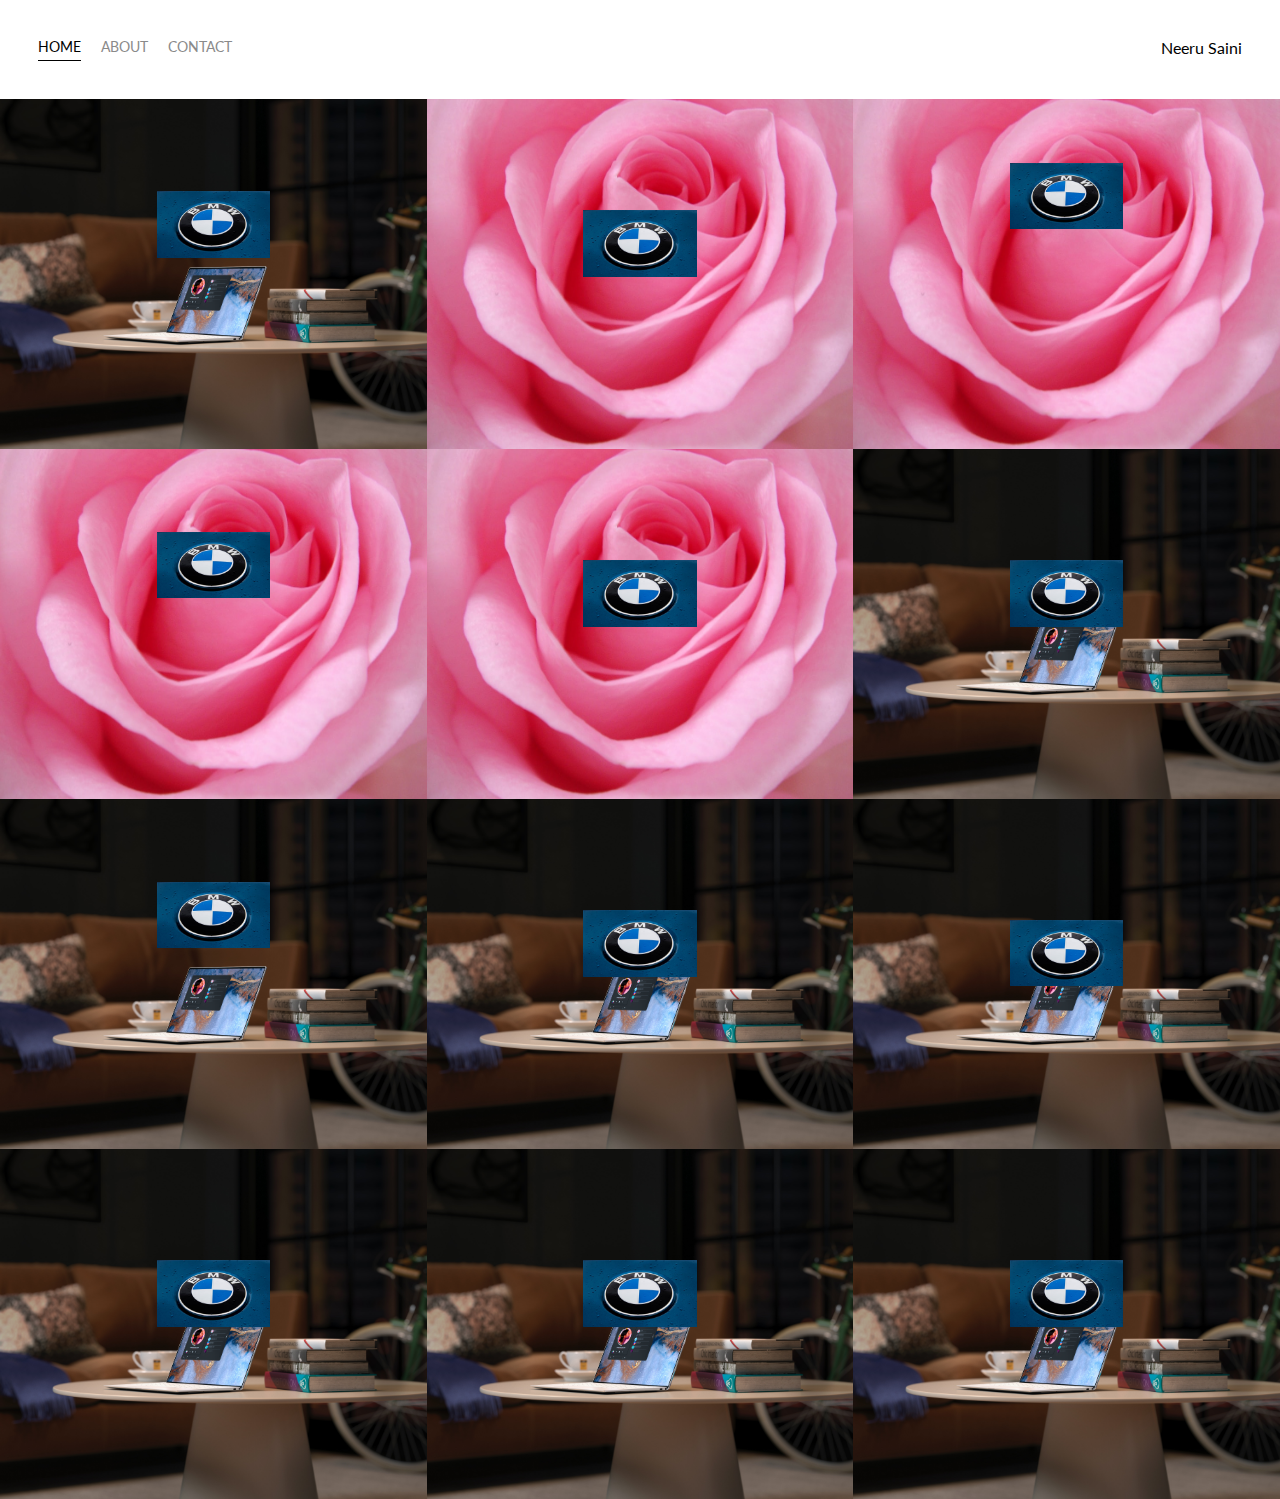
<file: index.html>
<!DOCTYPE html>
<html lang='en'>

<head>
    <meta charset='UTF-8'>
     <title>Portfolio Homepage - Neeru Saini</title>
    <link href="https://fonts.googleapis.com/css?family=Lato" rel="stylesheet">
    <link rel="stylesheet" href="style.css">
</head>

<body>
    <div class="container">
        <div class="nav-wrapper">
            <div class="left-side">
                <div class="nav-link-wrapper active-nav-link">
                    <a href="index.html">Home</a>
                </div>
                <div class="nav-link-wrapper">
                    <a href="about.html">About</a>
                </div>

                <div class="nav-link-wrapper">
                    <a href="contact.html">Contact</a>
                </div>
            </div>

            <div class="right-side">
                <div class="brand">
                    Neeru Saini
                </div>
            </div>
        </div>
        <div class="content-wrapper">
            <div class="portfolio-items-wrapper">
                <div class="portfolio-item-wrapper">
                    <div class="portfolio-img-background" style="background-image:url(images/portfolio1.jpg)"></div>
                    <div class="img-text-wrapper">
                        <div class="logo-wrapper">
                            <img src="images/yes.png" alt="">
                        </div>
                        <div class="subtitle">I built the Quip Ecommerce platform, named a Top 25 Invention by Time Magazine in 2016.</div>
                    </div>
                </div>
                <div class="portfolio-item-wrapper">
                    <div class="portfolio-img-background" style="background-image:url(images/portfolio.jpg)"></div>
                    <div class="img-text-wrapper">
                        <div class="logo-wrapper">
                            <img src="images/yes.png" alt="">
                        </div>
                        <div class="subtitle">Coding bootcamp and learning management system.</div>
                    </div>
                </div>
                <div class="portfolio-item-wrapper">
                    <div class="portfolio-img-background" style="background-image:url(images/portfolio.jpg)"></div>
                    <div class="img-text-wrapper">
                        <div class="logo-wrapper">
                            <img src="images/yes.png" alt="">
                        </div>
                        <div class="subtitle">Eventbrite is the leading event management platform on the web with millions of individuals utilizing their applications to find, register or, and management events in numerous industries.</div>
                    </div>
                </div>
                <div class="portfolio-item-wrapper">
                    <div class="portfolio-img-background" style="background-image:url(images/portfolio.jpg)"></div>
                    <div class="img-text-wrapper">
                        <div class="logo-wrapper">
                            <img src="images/yes.png" alt="">
                        </div>
                        <div class="subtitle">Shop Hacker allows you to easily import digital products such as elearning courses, software, and games directly into your ecommerce store.</div>
                    </div>
                </div>
                <div class="portfolio-item-wrapper">
                    <div class="portfolio-img-background" style="background-image:url(images/portfolio.jpg)"></div>
                    <div class="img-text-wrapper">
                        <div class="logo-wrapper">
                            <img src="images/yes.png" alt="">
                        </div>
                        <div class="subtitle">Online tutorials and productivity tips.</div>
                    </div>
                </div>
                <div class="portfolio-item-wrapper">
                    <div class="portfolio-img-background" style="background-image:url(images/portfolio1.jpg)"></div>
                    <div class="img-text-wrapper">
                        <div class="logo-wrapper">
                            <img src="images/yes.png" alt="">
                        </div>
                        <div class="subtitle">Keep track of what you learn every day.</div>
                    </div>
                </div>
                <div class="portfolio-item-wrapper">
                    <div class="portfolio-img-background" style="background-image:url(images/portfolio1.jpg)"></div>
                    <div class="img-text-wrapper">
                        <div class="logo-wrapper">
                            <img src="images/yes.png" alt="">
                        </div>
                        <div class="subtitle">What you track improves. DashTrack is a journal that makes it easy to track your daily tasks and make the most of your time each day.</div>
                    </div>
                </div>
                <div class="portfolio-item-wrapper">
                    <div class="portfolio-img-background" style="background-image:url(images/portfolio1.jpg)"></div>
                    <div class="img-text-wrapper">
                        <div class="logo-wrapper">
                            <img src="images/yes.png" alt="">
                        </div>
                        <div class="subtitle">Online shop for developer happiness.</div>
                    </div>
                </div>
                <div class="portfolio-item-wrapper">
                    <div class="portfolio-img-background" style="background-image:url(images/portfolio1.jpg)"></div>
                    <div class="img-text-wrapper">
                        <div class="logo-wrapper">
                            <img src="images/yes.png" alt="">
                        </div>
                        <div class="subtitle">Online technology tutorials.</div>
                    </div>
                </div>
                <div class="portfolio-item-wrapper">
                    <div class="portfolio-img-background" style="background-image:url(images/portfolio1.jpg)"></div>
                    <div class="img-text-wrapper">
                        <div class="logo-wrapper">
                            <img src="images/yes.png" alt="">
                        </div>
                        <div class="subtitle">A complete child safety system for organizations.</div>
                    </div>
                </div>
                <div class="portfolio-item-wrapper">
                    <div class="portfolio-img-background" style="background-image:url(images/portfolio1.jpg)"></div>
                    <div class="img-text-wrapper">
                        <div class="logo-wrapper">
                            <img src="images/yes.png" alt="">
                        </div>
                        <div class="subtitle">Publish and share daily devotionals.</div>
                    </div>
                </div>
                <div class="portfolio-item-wrapper">
                    <div class="portfolio-img-background" style="background-image:url(images/portfolio1.jpg)"></div>
                    <div class="img-text-wrapper">
                        <div class="logo-wrapper">
                            <img src="images/yes.png" alt="">
                        </div>
                        <div class="subtitle">Easy way to manage the digital life of your bar or restaurant.</div>
                    </div>
                </div>
            </div>
        </div>
    </div>
</body>
<script>
    const portfolioItems = document.querySelectorAll('.portfolio-item-wrapper');
    portfolioItems.forEach(portfolioItem => {
        portfolioItem.addEventListener('mouseover', () => {
            console.log(portfolioItem.childNodes[1].classList)
            portfolioItem.childNodes[1].classList.add('image-blur');
        });
        portfolioItem.addEventListener('mouseout', () => {
            console.log(portfolioItem.childNodes[1].classList)
            portfolioItem.childNodes[1].classList.remove('image-blur');
        });
    });
</script>

</html>
</file>
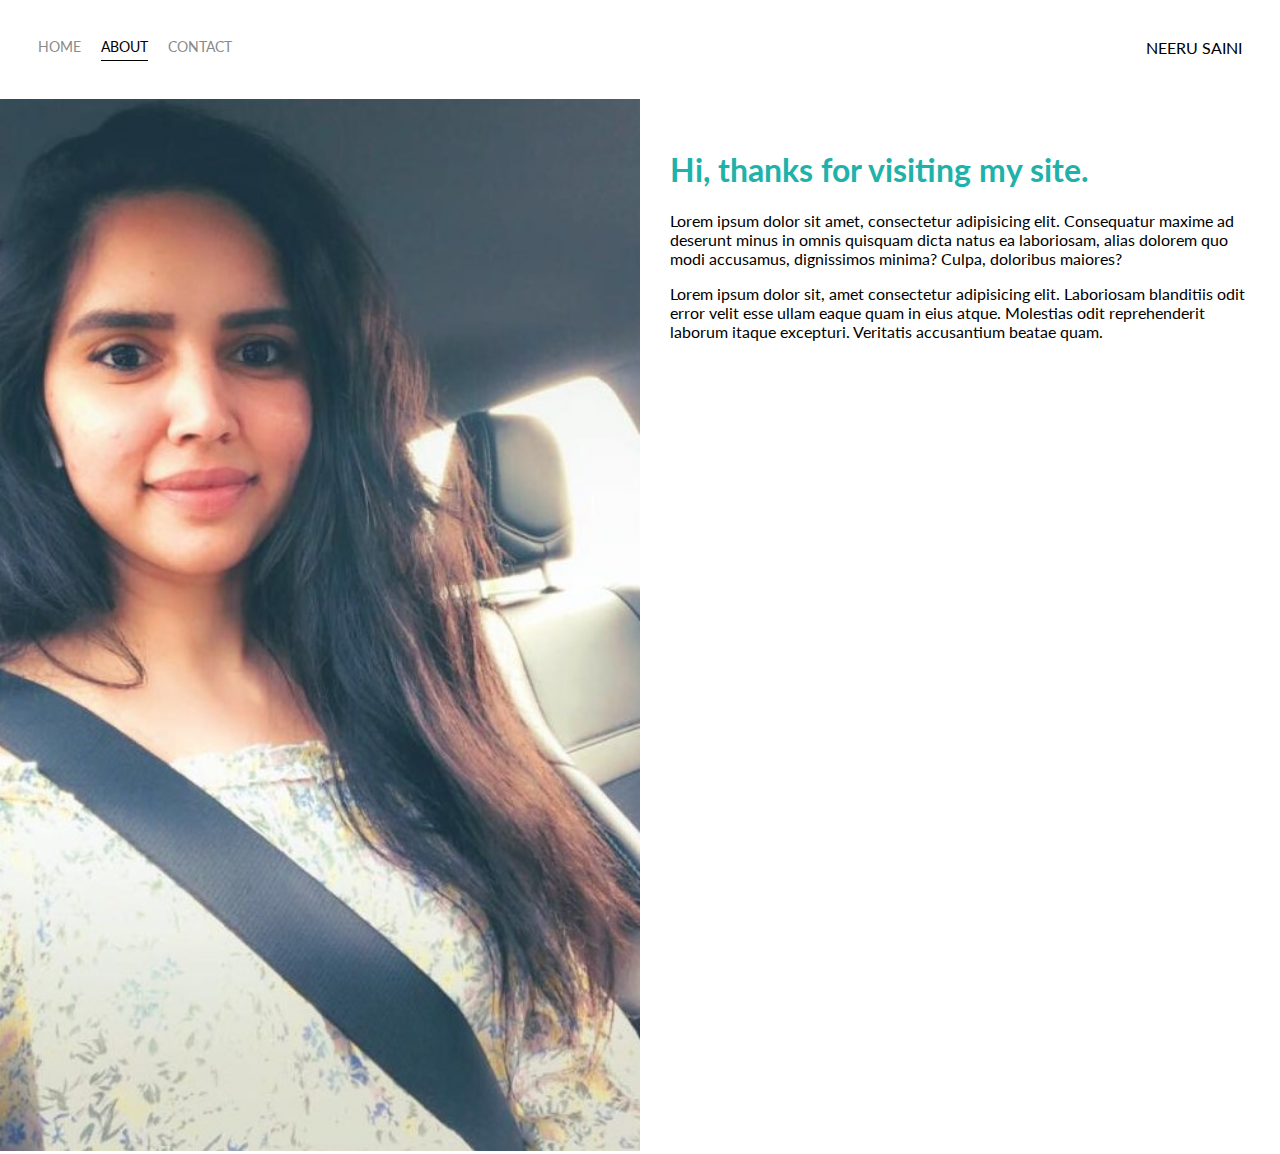
<file: about.html>
<!DOCTYPE html>
<html lang='en'>

<head>
    <meta charset='UTF-8'>
    <title>Portfolio Homepage</title>
    <link href="https://fonts.googleapis.com/css?family=Lato" rel="stylesheet">
    <link rel="stylesheet" href="style.css">
</head>

<body>
    <div class="container">
        <div class="nav-wrapper">
            <div class="left-side">
                <div class="nav-link-wrapper">
                    <a href="index.html">Home</a>
                </div>
                <div class="nav-link-wrapper active-nav-link">
                    <a href="about.html">About</a>
                </div>

                <div class="nav-link-wrapper">
                    <a href="contact.html">Contact</a>
                </div>
            </div>

            <div class="right-side">
                <div class="brand">
                    NEERU SAINI
                </div>
            </div>
        </div>
        <div class="content-wrapper">
            <div class="two-column-wrapper">
                <div class="profile-image-wrapper">
                    <img src="images/profile.jpg" alt="">
                </div>
                <div class="profile-content-wrapper">
                    <h1>Hi, thanks for visiting my site.</h1>
                    <p>Lorem ipsum dolor sit amet, consectetur adipisicing elit. Consequatur maxime ad deserunt minus in omnis quisquam dicta natus ea laboriosam, alias dolorem quo modi accusamus, dignissimos minima? Culpa, doloribus maiores?
                    </p>
                    <p>Lorem ipsum dolor sit, amet consectetur adipisicing elit. Laboriosam blanditiis odit error velit esse ullam eaque quam in eius atque. Molestias odit reprehenderit laborum itaque excepturi. Veritatis accusantium beatae quam.</p>
                </div>
            </div>
        </div>
    </div>
</body>

</html>
</file>
<file: style.css>
body {
    font-family: "Lato", sans-serif;
    margin: 0px;
}

.container {
    display: grid;
    grid-template-columns: 1fr;
}

.nav-wrapper {
    display: flex;
    justify-content: space-between;
    padding: 38px;
}

.left-side {
    display: flex;
}

.nav-wrapper>.left-side>div {
    margin-right: 20px;
    text-transform: uppercase;
    font-size: 0.9rem;
}

.nav-link-wrapper {
    height: 22px;
    border-bottom: 1px solid transparent;
    transition: border-bottom 0.5s;
}

.active-nav-link {
    border-bottom: 1px solid black;
}

.active-nav-link a {
    color: black !important;
}

.nav-link-wrapper a {
    color: #8a8a8a;
    text-decoration: none;
    transition: color 0.5s;
}

.nav-link-wrapper:hover {
    border-bottom: 1px solid black;
}

.nav-link-wrapper a:hover {
    color: black;
}

.portfolio-items-wrapper {
    display: grid;
    grid-template-columns: 1fr 1fr 1fr;
}

.portfolio-item-wrapper {
    position: relative;
}

.portfolio-img-background {
    background-size: cover;
    background-position: center;
    background-repeat: no-repeat;
    height: 350px;
    width: 100%;
}

.img-text-wrapper {
    position: absolute;
    top: 0;
    display: flex;
    flex-direction: column;
    justify-content: center;
    align-items: center;
    height: 100%;
    text-align: center;
    padding-left: 100px;
    padding-right: 100px;
}

.img-text-wrapper .subtitle {
    transition: 1s;
    color: transparent;
}

.image-blur {
    transition: 1s;
    filter: brightness(10%);
}

.img-text-wrapper:hover .subtitle {
    color: lightseagreen;
    font-weight: 600;
}

.logo-wrapper img {
    width: 50%;
    margin-bottom: 20px;
}

.two-column-wrapper {
    display: grid;
    grid-template-columns: 1fr 1fr;
}

.profile-image-wrapper img {
    width: 100%;
}

.profile-content-wrapper {
    padding: 30px;
}

.profile-content-wrapper h1 {
    color: lightseagreen;
}
</file>
